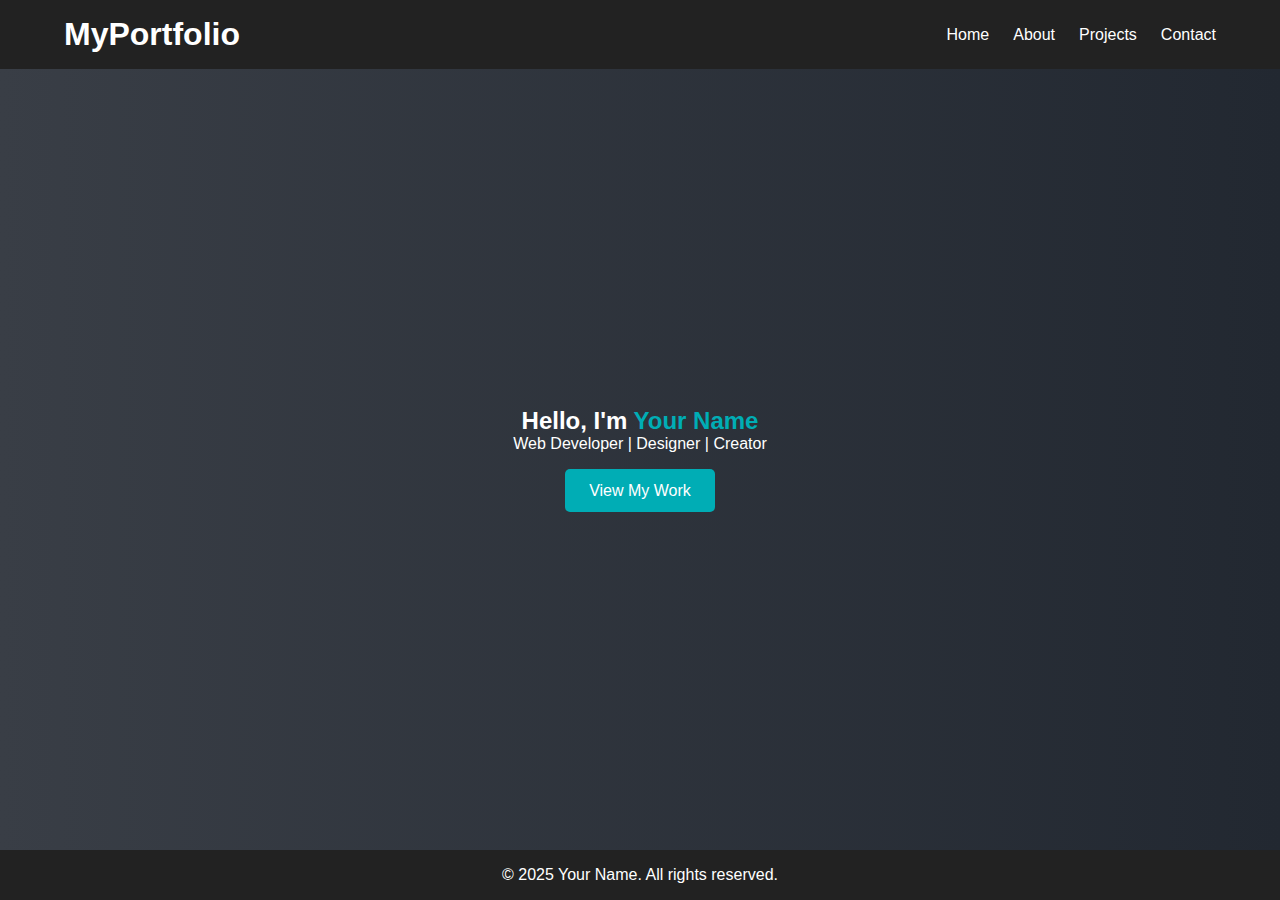
<file: index.html>
<!DOCTYPE html>
<html lang="en">
<head>
  <meta charset="UTF-8" />
  <meta name="viewport" content="width=device-width, initial-scale=1.0" />
  <title>My Portfolio</title>
  <link rel="stylesheet" href="css/style.css" />
</head>
<body>
  <header>
    <nav class="navbar">
      <h1 class="logo">MyPortfolio</h1>
      <ul class="nav-links">
        <li><a href="index.html">Home</a></li>
        <li><a href="about.html">About</a></li>
        <li><a href="projects.html">Projects</a></li>
        <li><a href="contact.html">Contact</a></li>
      </ul>
    </nav>
  </header>

  <section class="hero">
    <div class="hero-content">
      <h2>Hello, I'm <span>Your Name</span></h2>
      <p>Web Developer | Designer | Creator</p>
      <a href="projects.html" class="btn">View My Work</a>
    </div>
  </section>

  <footer>
    <p>&copy; 2025 Your Name. All rights reserved.</p>
  </footer>

  <script src="js/main.js"></script>
</body>
</html>
</file>
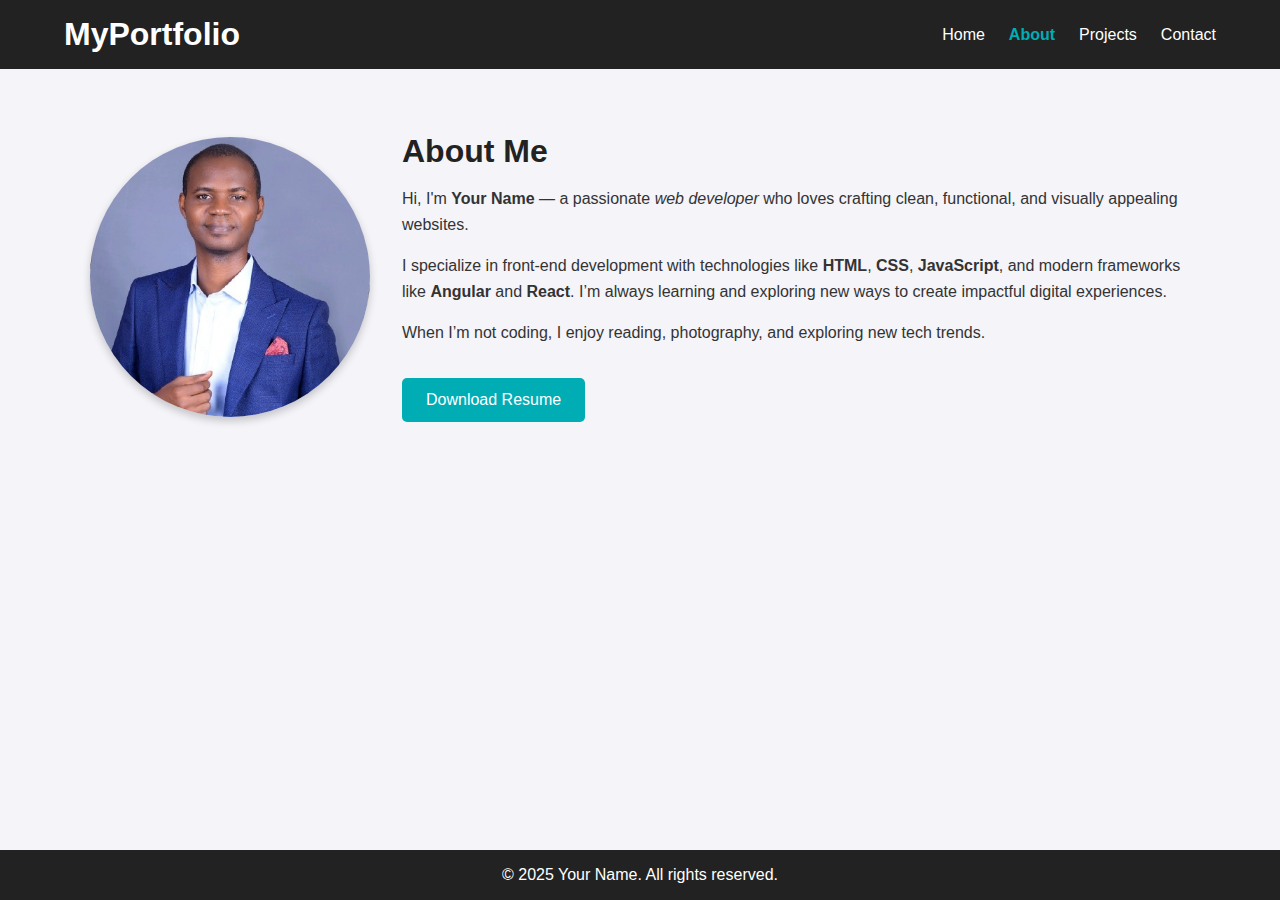
<file: about.html>
<!DOCTYPE html>
<html lang="en">
<head>
  <meta charset="UTF-8" />
  <meta name="viewport" content="width=device-width, initial-scale=1.0" />
  <title>About Me | My Portfolio</title>
  <link rel="stylesheet" href="css/style.css" />
</head>
<body>
  <!-- 🔹 Header -->
  <header>
    <nav class="navbar">
      <h1 class="logo">MyPortfolio</h1>
      <ul class="nav-links">
        <li><a href="index.html">Home</a></li>
        <li><a href="about.html" class="active">About</a></li>
        <li><a href="projects.html">Projects</a></li>
        <li><a href="contact.html">Contact</a></li>
      </ul>
    </nav>
  </header>

  <!-- 🔹 About Section -->
  <section class="about-section">
    <div  class="container">
      <div class="about-content">
        <img src="images/profile.jpeg" alt="Profile Picture" class="profile-img" />
        <div class="about-text">
          <h2>About Me</h2>
          <p>
            Hi, I'm <strong>Your Name</strong> — a passionate <em>web developer</em> 
            who loves crafting clean, functional, and visually appealing websites.
          </p>
          <p>
            I specialize in front-end development with technologies like
            <strong>HTML</strong>, <strong>CSS</strong>, <strong>JavaScript</strong>, 
            and modern frameworks like <strong>Angular</strong> and <strong>React</strong>.
            I’m always learning and exploring new ways to create impactful digital experiences.
          </p>
          <p>
            When I’m not coding, I enjoy reading, photography, and exploring new tech trends.
          </p>
          <a href="assets/resume.pdf" class="btn" target="_blank">Download Resume</a>
        </div>
      </div>
    </div>
  </section>

  <!-- 🔹 Footer -->
  <footer>
    <p>&copy; 2025 Your Name. All rights reserved.</p>
  </footer>

  <script src="js/main.js"></script>
</body>
</html>
</file>
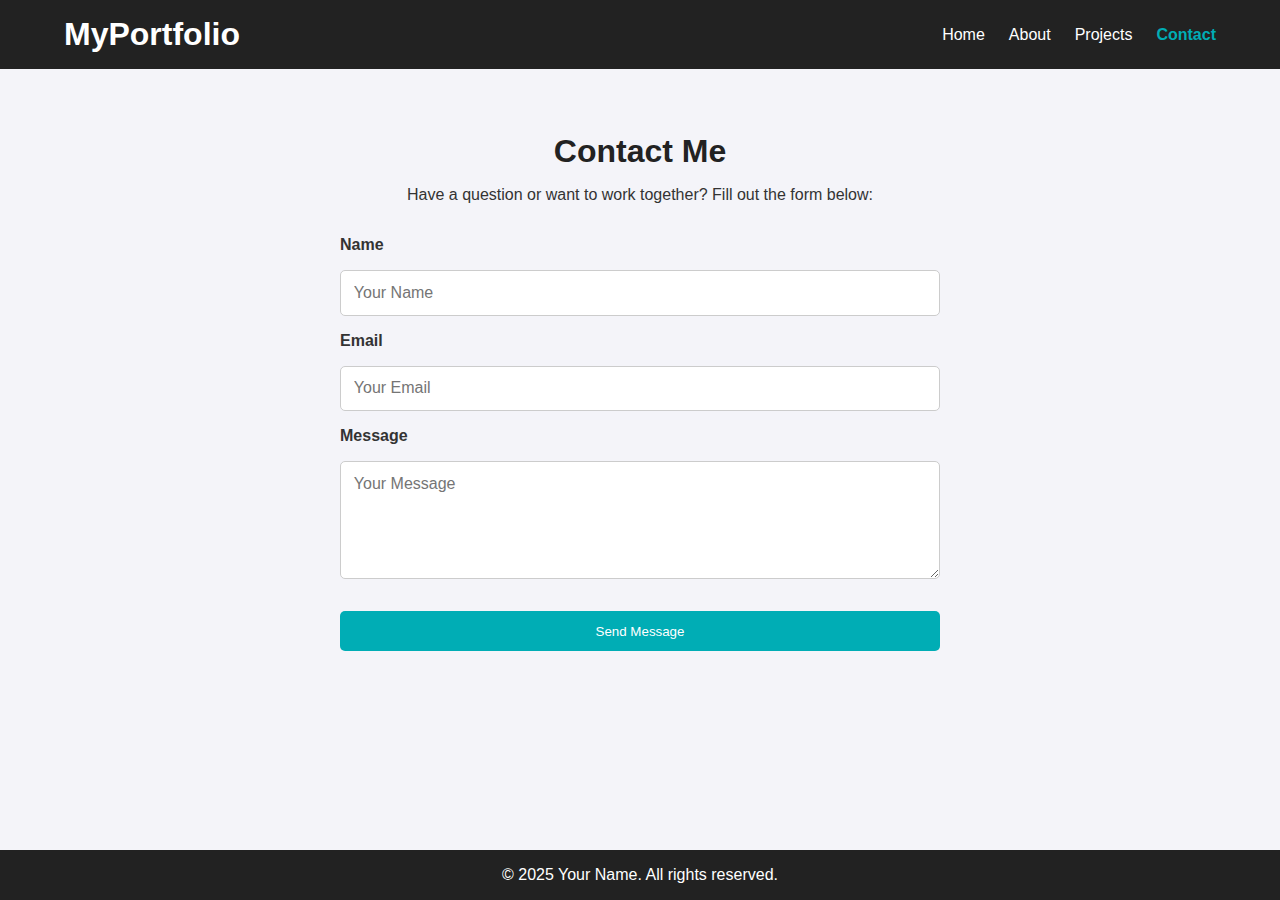
<file: contact.html>
<!DOCTYPE html>
<html lang="en">
<head>
  <meta charset="UTF-8" />
  <meta name="viewport" content="width=device-width, initial-scale=1.0" />
  <title>Contact Me | My Portfolio</title>
  <link rel="stylesheet" href="css/style.css" />
</head>
<body>
  <!-- 🔹 Header -->
  <header>
    <nav class="navbar">
      <h1 class="logo">MyPortfolio</h1>
      <ul class="nav-links">
        <li><a href="index.html">Home</a></li>
        <li><a href="about.html">About</a></li>
        <li><a href="projects.html">Projects</a></li>
        <li><a href="contact.html" class="active">Contact</a></li>
      </ul>
    </nav>
  </header>

  <!-- 🔹 Contact Section -->
  <main>
    <section class="contact-section">
      <div class="container">
        <h2>Contact Me</h2>
        <p>Have a question or want to work together? Fill out the form below:</p>

        <form id="contactForm">
          <label for="name">Name</label>
          <input type="text" id="name" name="name" placeholder="Your Name" required />

          <label for="email">Email</label>
          <input type="email" id="email" name="email" placeholder="Your Email" required />

          <label for="message">Message</label>
          <textarea id="message" name="message" placeholder="Your Message" rows="5" required></textarea>

          <button type="submit" class="btn">Send Message</button>
        </form>

        <p id="formMessage" class="form-message"></p>
      </div>
    </section>
  </main>

  <!-- 🔹 Footer -->
  <footer>
    <p>&copy; 2025 Your Name. All rights reserved.</p>
  </footer>

  <script src="js/main.js"></script>
</body>
</html>
</file>
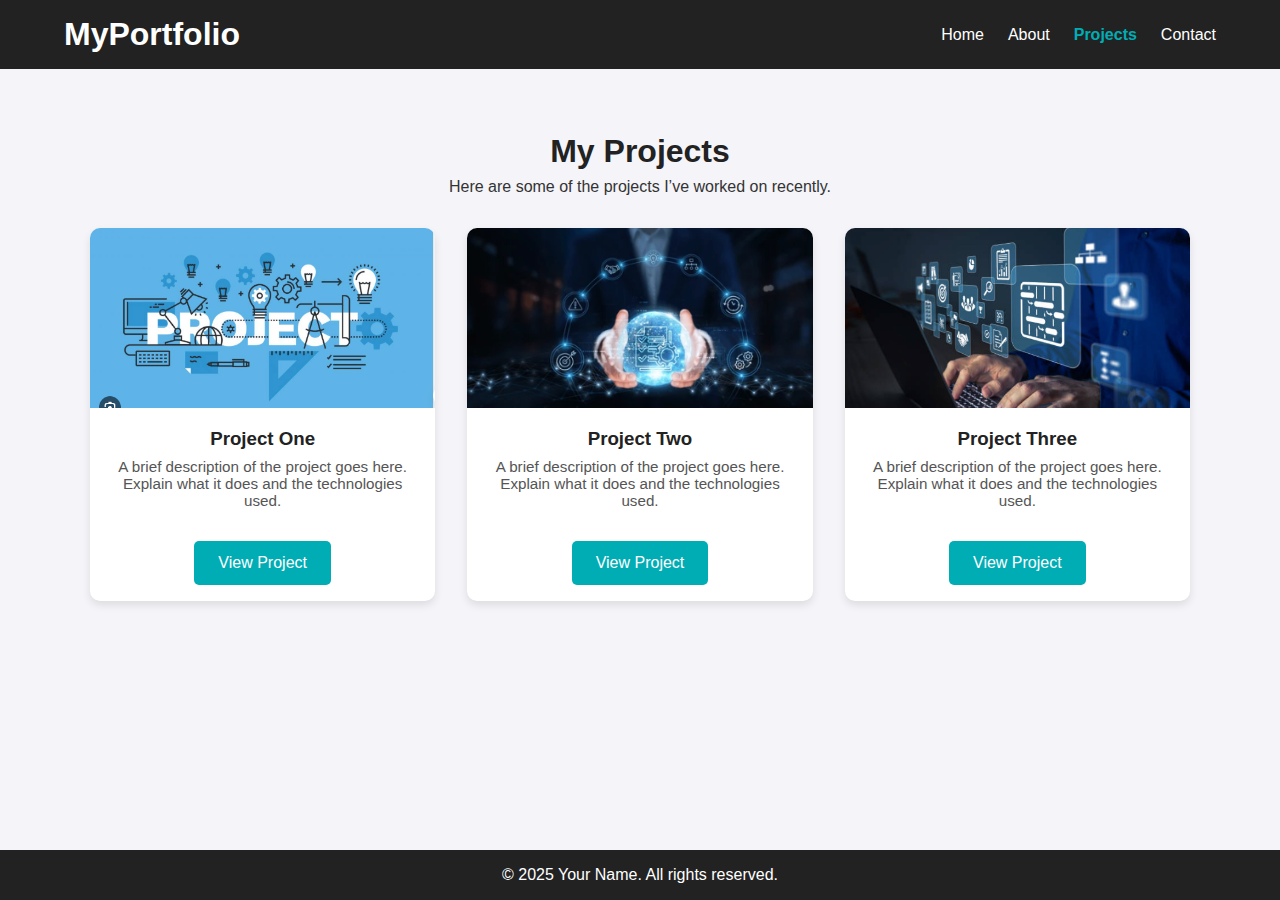
<file: projects.html>
<!DOCTYPE html>
<html lang="en">
<head>
  <meta charset="UTF-8" />
  <meta name="viewport" content="width=device-width, initial-scale=1.0" />
  <title>My Projects | Portfolio</title>
  <link rel="stylesheet" href="css/style.css" />
</head>
<body>
  <!-- 🔹 Header -->
  <header>
    <nav class="navbar">
      <h1 class="logo">MyPortfolio</h1>
      <ul class="nav-links">
        <li><a href="index.html">Home</a></li>
        <li><a href="about.html">About</a></li>
        <li><a href="projects.html" class="active">Projects</a></li>
        <li><a href="contact.html">Contact</a></li>
      </ul>
    </nav>
  </header>

  <!-- 🔹 Projects Section -->
  <main>
    <section class="projects-section">
      <div class="container">
        <h2>My Projects</h2>
        <p>Here are some of the projects I’ve worked on recently.</p>

        <div class="projects-grid">
          <!-- Project Card 1 -->
          <div class="project-card">
            <img src="images/project1.png" alt="Project 1" />
            <div class="project-info">
              <h3>Project One</h3>
              <p>A brief description of the project goes here. Explain what it does and the technologies used.</p>
              <a href="#" target="_blank" class="btn">View Project</a>
            </div>
          </div>

          <!-- Project Card 2 -->
          <div class="project-card">
            <img src="images/project2.png" alt="Project 2" />
            <div class="project-info">
              <h3>Project Two</h3>
              <p>A brief description of the project goes here. Explain what it does and the technologies used.</p>
              <a href="#" target="_blank" class="btn">View Project</a>
            </div>
          </div>

          <!-- Project Card 3 -->
          <div class="project-card">
            <img src="images/project3.png" alt="Project 3" />
            <div class="project-info">
              <h3>Project Three</h3>
              <p>A brief description of the project goes here. Explain what it does and the technologies used.</p>
              <a href="#" target="_blank" class="btn">View Project</a>
            </div>
          </div>

          <!-- Add more project cards as needed -->
        </div>
      </div>
    </section>
  </main>

  <!-- 🔹 Footer -->
  <footer>
    <p>&copy; 2025 Your Name. All rights reserved.</p>
  </footer>

  <script src="js/main.js"></script>
</body>
</html>
</file>
<file: css/style.css>
* {
  margin: 0;
  padding: 0;
  box-sizing: border-box;
  font-family: 'Poppins', sans-serif;
}

body {
  background-color: #f4f4f9;
  color: #333;
}

header {
  background: #222;
  color: #fff;
  padding: 1rem 0;
}

.navbar {
  display: flex;
  justify-content: space-between;
  align-items: center;
  width: 90%;
  margin: auto;
}

.nav-links {
  list-style: none;
  display: flex;
  gap: 1.5rem;
}

.nav-links a {
  text-decoration: none;
  color: #fff;
  transition: color 0.3s ease;
}

.nav-links a:hover {
  color: #00adb5;
}

.hero {
  height: 90vh;
  display: flex;
  justify-content: center;
  align-items: center;
  background: linear-gradient(to right, #393e46, #222831);
  color: white;
  text-align: center;
}

.hero-content h2 span {
  color: #00adb5;
}

.btn {
  background: #00adb5;
  color: #fff;
  padding: 0.8rem 1.5rem;
  margin-top: 1rem;
  display: inline-block;
  border: none;
  text-decoration: none;
  border-radius: 5px;
  transition: background 0.3s ease;
}

.btn:hover {
  background: #007b83;
}

footer {
  text-align: center;
  padding: 1rem 0;
  background: #222;
  color: #fff;
}


/* For About page */

/* 🔹 About Page Styles */
.about-section {
  padding: 4rem 0;
  background-color: #f4f4f9;
}

.container {
  width: 90%;
  max-width: 1100px;
  margin: auto;
}

.about-content {
  display: flex;
  align-items: center;
  justify-content: space-between;
  gap: 2rem;
  flex-wrap: wrap;
}

.profile-img {
  width: 280px;
  height: 280px;
  border-radius: 50%;
  object-fit: cover;
  box-shadow: 0 4px 8px rgba(0, 0, 0, 0.2);
}

.about-text {
  flex: 1;
  min-width: 280px;
}

.about-text h2 {
  font-size: 2rem;
  margin-bottom: 1rem;
  color: #222;
}

.about-text p {
  margin-bottom: 1rem;
  line-height: 1.6;
}

.about-text .btn {
  margin-top: 1rem;
}

/* Highlight active nav link */
.nav-links a.active {
  color: #00adb5;
  font-weight: bold;
}

/* Responsive layout */
@media (max-width: 768px) {
  .about-content {
    flex-direction: column;
    text-align: center;
  }

  .profile-img {
    margin-bottom: 1.5rem;
  }
}



/* Layout fix to keep footer at the bottom */
html, body {
  height: 100%;
}

body {
  display: flex;
  flex-direction: column;
  min-height: 100vh;
}

/* Make the main content area expand to fill space */
main, section {
  flex: 1;
}


/* 🔹 Contact Page */
.contact-section {
  padding: 4rem 0;
  background-color: #f4f4f9;
}

.contact-section h2 {
  font-size: 2rem;
  margin-bottom: 1rem;
  text-align: center;
  color: #222;
}

.contact-section p {
  text-align: center;
  margin-bottom: 2rem;
}

form {
  max-width: 600px;
  margin: auto;
  display: flex;
  flex-direction: column;
  gap: 1rem;
}

label {
  font-weight: bold;
}

input, textarea {
  padding: 0.8rem;
  border: 1px solid #ccc;
  border-radius: 5px;
  font-size: 1rem;
}

textarea {
  resize: vertical;
}

button.btn {
  background: #00adb5;
  color: #fff;
  padding: 0.8rem;
  border: none;
  border-radius: 5px;
  cursor: pointer;
  transition: background 0.3s ease;
}

button.btn:hover {
  background: #007b83;
}

.form-message {
  text-align: center;
  margin-top: 1rem;
  font-weight: bold;
  color: green;
}

/* Responsive */
@media (max-width: 768px) {
  form {
    width: 90%;
  }
}


/* 🔹 Projects Page */
.projects-section {
  padding: 4rem 0;
  background-color: #f4f4f9;
  text-align: center;
}

.projects-section h2 {
  font-size: 2rem;
  margin-bottom: 0.5rem;
  color: #222;
}

.projects-section p {
  margin-bottom: 2rem;
}

.projects-grid {
  display: grid;
  grid-template-columns: repeat(auto-fit, minmax(280px, 1fr));
  gap: 2rem;
}

.project-card {
  background: #fff;
  border-radius: 10px;
  overflow: hidden;
  box-shadow: 0 4px 8px rgba(0,0,0,0.1);
  transition: transform 0.3s ease, box-shadow 0.3s ease;
}

.project-card:hover {
  transform: translateY(-5px);
  box-shadow: 0 10px 20px rgba(0,0,0,0.15);
}

.project-card img {
  width: 100%;
  height: 180px;
  object-fit: cover;
}

.project-info {
  padding: 1rem;
}

.project-info h3 {
  margin-bottom: 0.5rem;
  color: #222;
}

.project-info p {
  font-size: 0.95rem;
  margin-bottom: 1rem;
  color: #555;
}

.project-info .btn {
  display: inline-block;
  text-decoration: none;
}

/* Responsive */
@media (max-width: 768px) {
  .projects-grid {
    gap: 1.5rem;
  }
}
</file>
